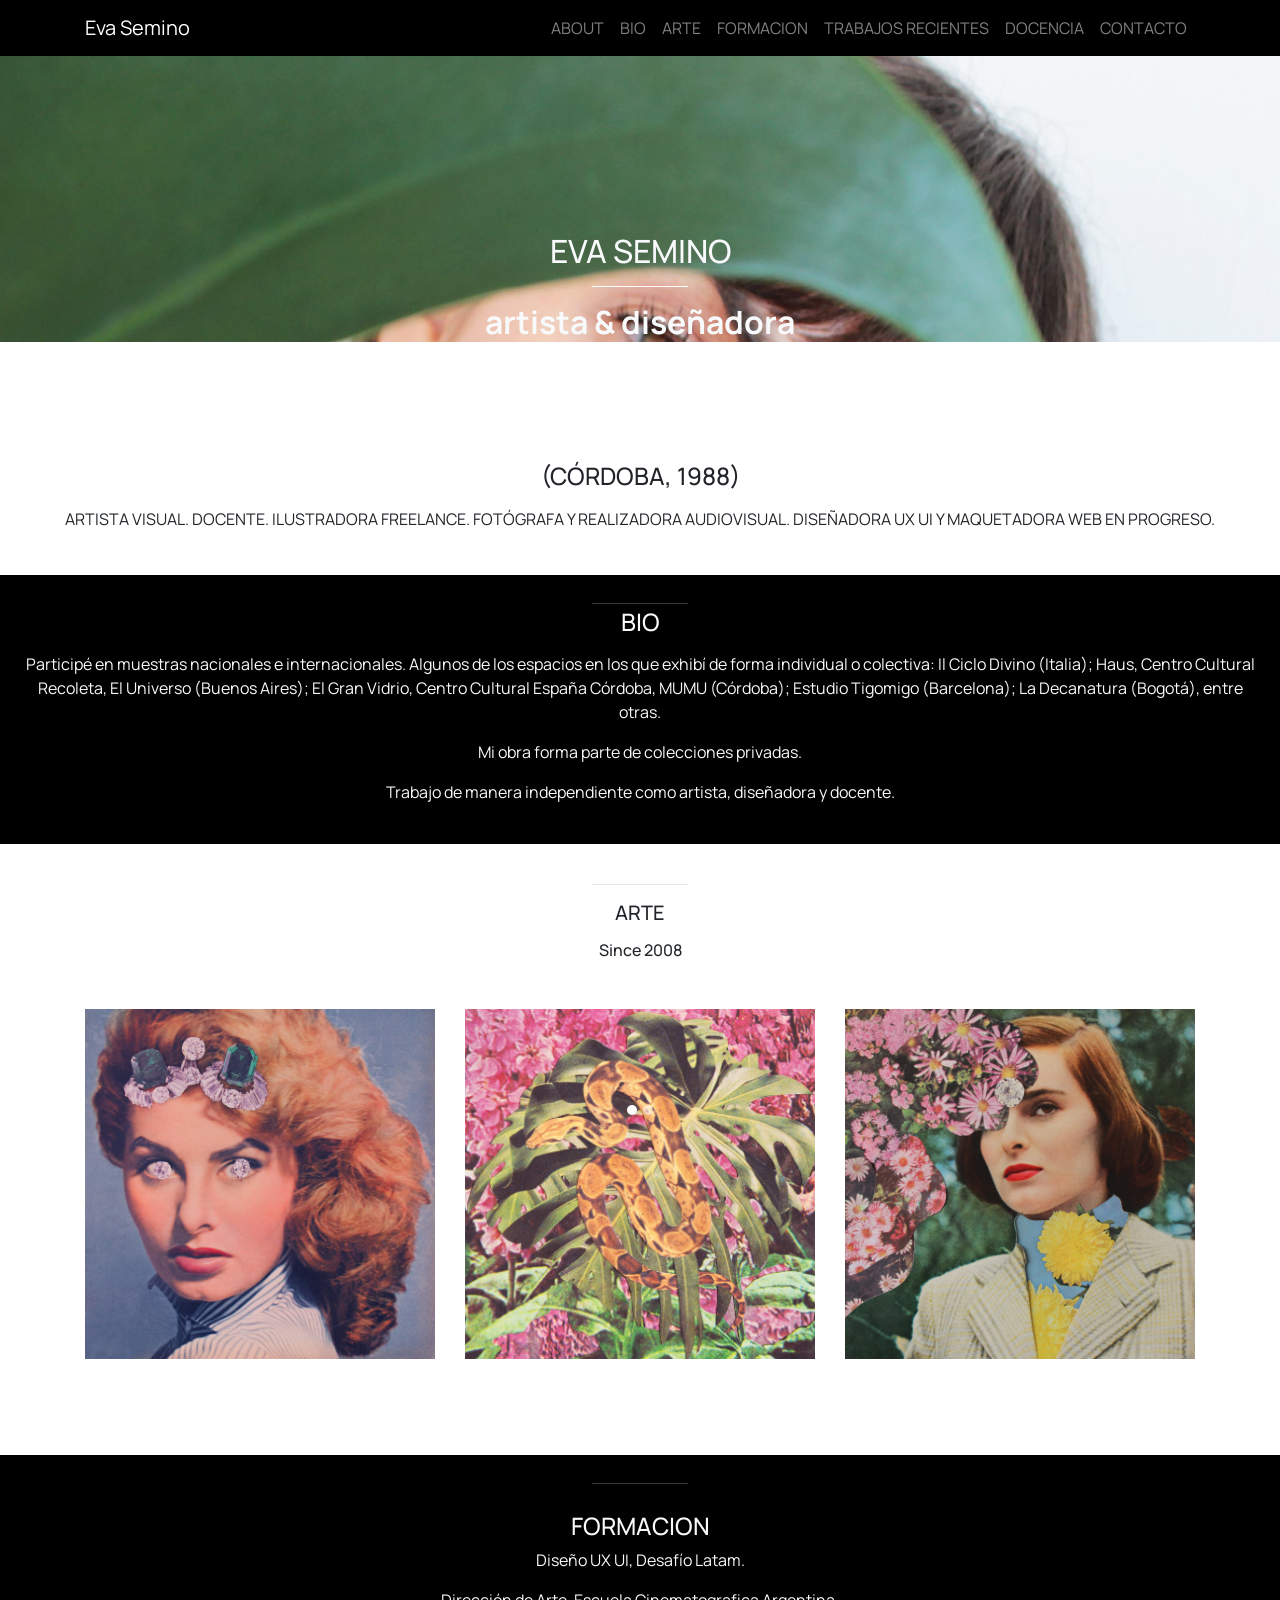
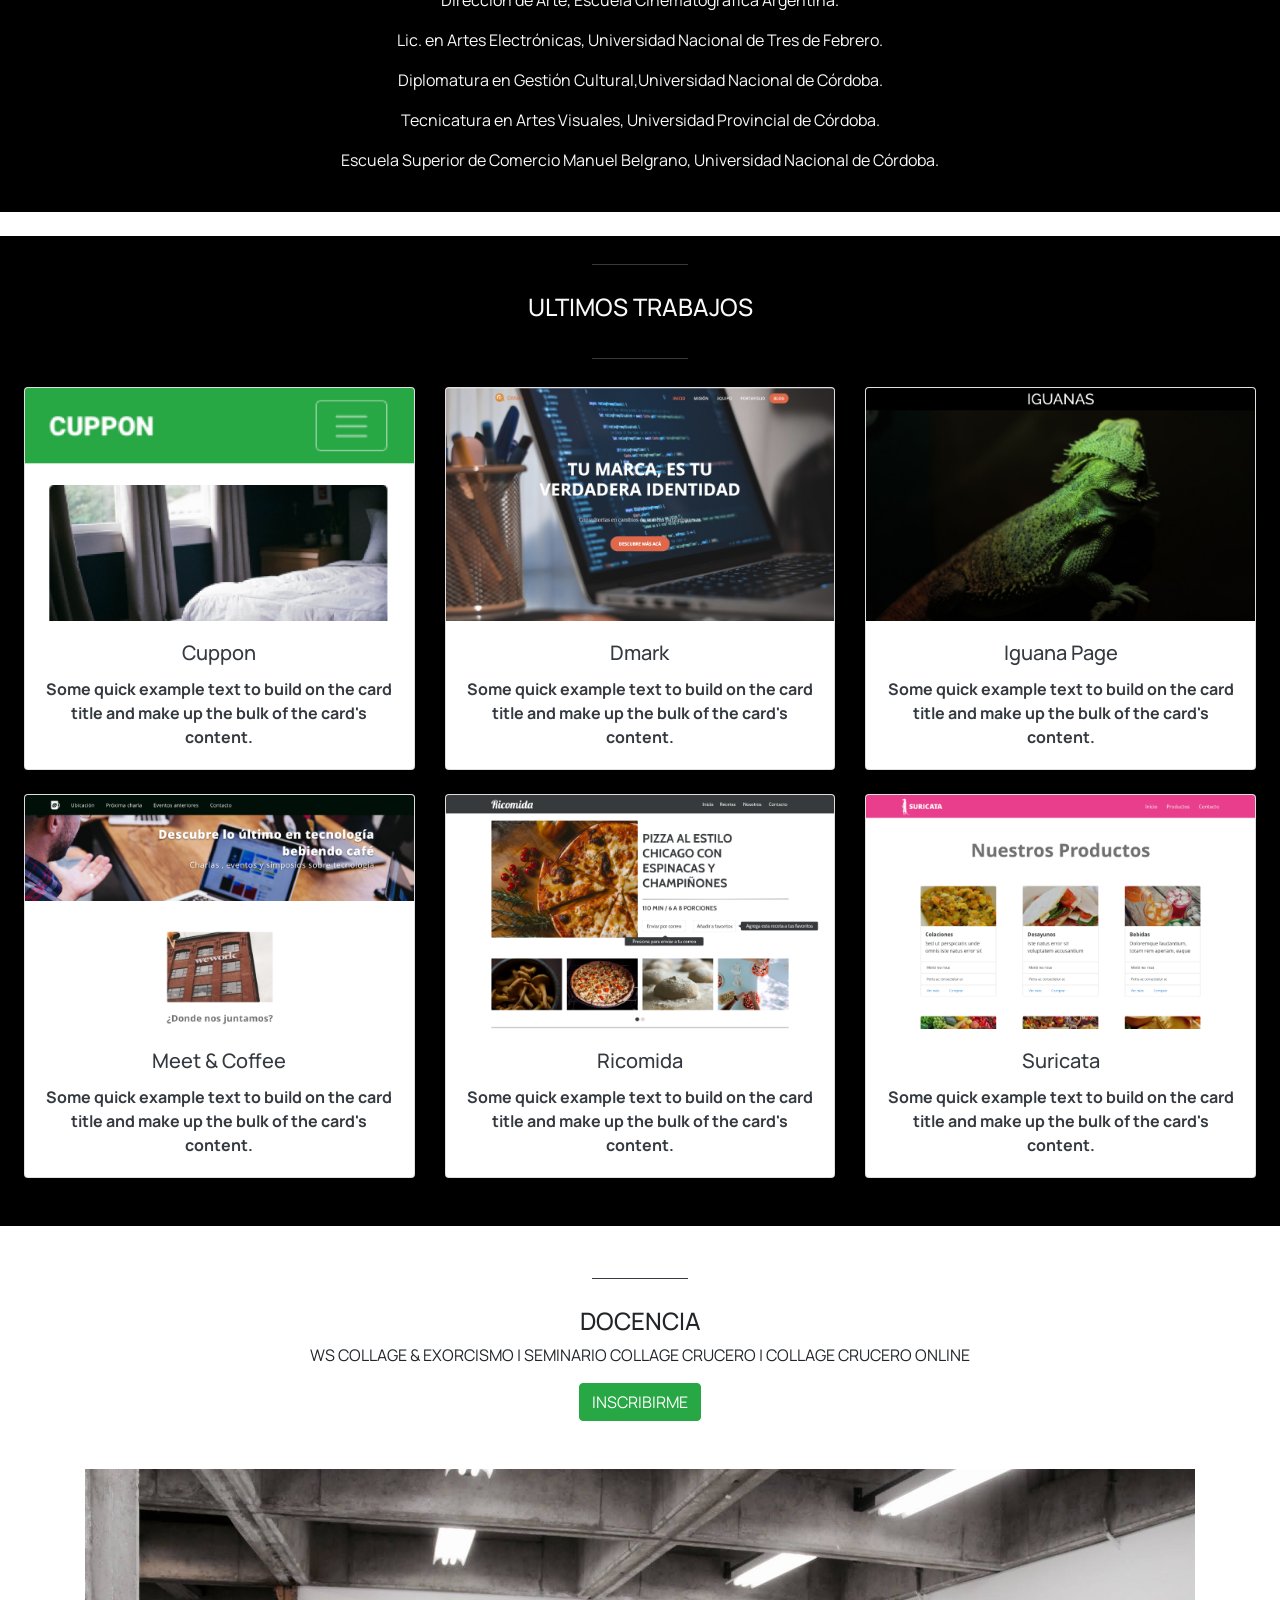
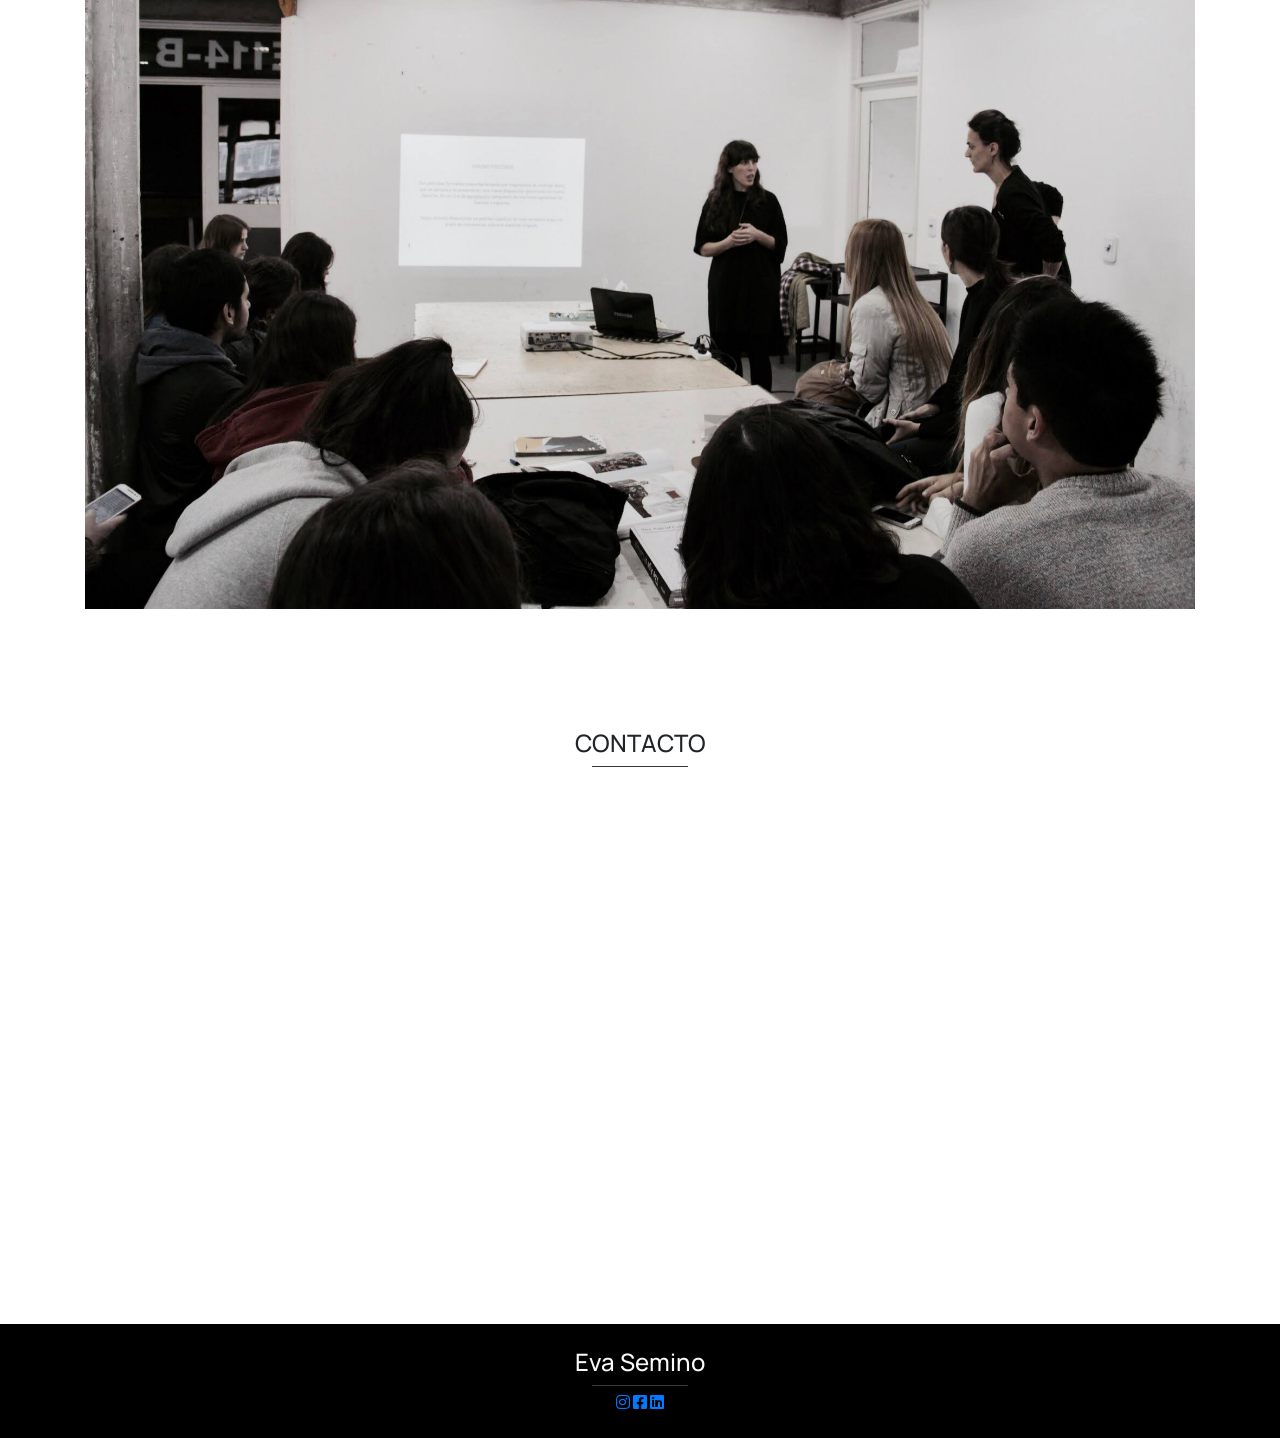
<file: index.html>
<!DOCTYPE html>
<html lang="es">

<head>
    <meta charset="UTF-8">
    <meta name="keywords" content="porfolio, eva semino, ux, ui, desafio latam">
    <meta name="author" content="Eva Semino">
    <meta name="description" content="Porfolio Eva Semino">
    <meta name="viewport" content="width=device-width, initial-scale=1.0">
    <meta http-equiv="X-UA-Compatible" content="ie=edge">

    <title>Eva Semino</title>

    <link rel="shortcut icon" type="image/png" href="assets/img/favicon.png" />
    <link href="https://fonts.googleapis.com/css2?family=Manrope:wght@200;400;700&display=swap" rel="stylesheet">
    <link rel="stylesheet" href="https://cdnjs.cloudflare.com/ajax/libs/font-awesome/5.11.2/css/all.min.css">
    <link rel="stylesheet" href="https://stackpath.bootstrapcdn.com/bootstrap/4.2.1/css/bootstrap.min.css"
        integrity="sha384-GJzZqFGwb1QTTN6wy59ffF1BuGJpLSa9DkKMp0DgiMDm4iYMj70gZWKYbI706tWS" crossorigin="anonymous">
    <link rel="stylesheet" href="assets/css/style.css">
</head>

<body>
    <nav class="mitipo navbar navbar-expand-md navbar-dark fixed-top">
        <div class="container">
            <a class="navbar-brand logo active" href="#">Eva Semino</a>
            <button class="navbar-toggler" type="button" data-toggle="collapse" data-target="#navbarNav"
                aria-controls="navbarNav" aria-expanded="false" aria-label="Toggle navigation">
                <span class="navbar-toggler-icon"></span>
            </button>

            <div class="collapse navbar-collapse" id="navbarNav">
                <ul class="navbar-nav ml-auto">
                    <li class="nav-item" id="ABOUT">
                        <a class="nav-link" class="text-light" href="#sobremi"> ABOUT <span class="sr-only"></span></a>
                    </li>
                    <li class="nav-item" id="BIO">
                        <a class="nav-link" class="text-light" href="#bio"> BIO </a>
                    </li>
                    <li class="nav-item" id="ARTE">
                        <a class="nav-link" class="text-light" href="#arte"> ARTE </a>
                    </li>

                    <li class="nav-item" id="FORMACION">
                        <a class="nav-link" class="text-light" href="#formacion"> FORMACION </a>
                    </li>

                    <li class="nav-item" id="TRABAJOS">
                        <a class="nav-link" class="text-light" href="#trabajos"> TRABAJOS RECIENTES </a>
                    </li>
                    <li class="nav-item" id="DOCENCIA">
                        <a class="nav-link" class="text-light" href="#docencia"> DOCENCIA</a>
                    </li>
                    <li class="nav-item" id="CONTACTO">
                        <a class="nav-link" class="text-light" href="#contacto"> CONTACTO </a>
                    </li>
                </ul>
            </div>
        </div>
    </nav>

    <header class="pt-5">
        <div class="conteiner-fluid text-light text-center pt-5 about">
            <h2 class="pt-3"> EVA SEMINO </h2>
            <hr class="border-white">
            <h2 class="font-weight-bold"> artista & diseñadora </h2>
        </div>
    </header>

    <section id="sobremi" class="conteiner-fluid text-center pb-4 d-none d-sm-block about">
        <h4 class="my-3"> (CÓRDOBA, 1988) </h4>
        <p class="text-uppercase">
            Artista visual. Docente. Ilustradora freelance. Fotógrafa y realizadora audiovisual. Diseñadora UX
            UI y maquetadora web en progreso.</p>
    </section>

    <section id="bio" class="conteiner-fluid text-center pb-4 ">
        <div class="container-fluid mt-1 p-4 experiencia text-light">
            <div class="mx-auto">
                <hr class="border-dark my-1 hr">
            </div>
            <h4>BIO</h4>
            <p>
                <p> Participé en muestras nacionales e internacionales. Algunos de los espacios en
                    los que exhibí de forma individual o colectiva: Il Ciclo Divino (Italia); Haus, Centro Cultural
                    Recoleta, El Universo (Buenos Aires); El Gran Vidrio, Centro Cultural España Córdoba, MUMU
                    (Córdoba); Estudio Tigomigo (Barcelona); La Decanatura (Bogotá), entre otras.
                </p>
                <p>
                    Mi obra forma parte de colecciones privadas.
                </p>
                <p>
                    Trabajo de manera independiente como artista, diseñadora y docente.
                </p>



    </section>

    <section id="arte" class="pb-4">
        <hr>
        <h5 class="my-3">ARTE</h5>
        <h6 class="font-weight-lightmy-3">Since 2008</h6>


        <section class="container mx-auto my-5 d-block">


            <div id="carouselExampleIndicators" class="carousel slide" data-ride="carousel">
                <ol class="carousel-indicators">
                    <li data-target="#carouselExampleIndicators" data-slide-to="0" class="active"></li>
                    <li data-target="#carouselExampleIndicators" data-slide-to="1"></li>
                </ol>
                <div class="carousel-inner" role="listbox">
                    <div class="carousel-item active">
                        <div class="row">
                            <div class="col-4">
                                <div class="">
                                    <img src="assets/img/WARM+CYAN.jpg" class="w-100" alt="...">
                                </div>
                            </div>
                            <div class="col-4">
                                <div class="">
                                    <img src="assets/img/venus+verano+1.jpg" class=" w-100" alt="...">
                                </div>
                            </div>
                            <div class="col-4">
                                <div class="">
                                    <img src="assets/img/la+mujer+del+torero.jpg" class=" w-100" alt="...">
                                </div>
                            </div>

                        </div>
                    </div>

                    <div class="carousel-item">
                        <div class="row">
                            <div class="col-4">
                                <div class="">
                                    <img src="assets/img/con+legales.jpg" class=" w-100" alt="...">
                                </div>
                            </div>
                            <div class="col-4">
                                <div class="">
                                    <img src="assets/img/Eva+Semino+-+1.jpg" class=" w-100" alt="...">
                                </div>
                            </div>
                            <div class="col-4">
                                <div class="">
                                    <img src="assets/img/Eva+Semino+-+3.jpg" class=" w-100" alt="...">
                                </div>
                            </div>

                        </div>
                    </div>

        </section>

    </section>



    <section id="formacion" class="formacion conteiner-fluid text-light text-center py-4 my-4">
        <div class="mx-auto">
            <hr class="border-dark my-1 hr">
        </div>
        <h4 class="pt-4">FORMACION</h4>
        <div>
            <p> Diseño UX UI, Desafío Latam. </p>
            <p> Dirección de Arte, Escuela Cinematografica Argentina. </p>
            <p> Lic. en Artes Electrónicas, Universidad Nacional de Tres de Febrero. </p>
            <p> Diplomatura en Gestión Cultural,Universidad Nacional de Córdoba. </p>
            <p> Tecnicatura en Artes Visuales, Universidad Provincial de Córdoba. </p>
            <p> Escuela Superior de Comercio Manuel Belgrano, Universidad Nacional de Córdoba. </p>

        </div>


    </section>

    <section id="trabajos">
        <div class="container-fluid mt-4 p-4 experiencia font-weight-bold text-light">
            <div class="mx-auto">
                <hr class="border-dark my-1 hr">
            </div>
            <h4 class="pt-4">ULTIMOS TRABAJOS</h4>
            <div class="mx-auto p-4">
                <hr class="border-dark my-1 hr">
            </div>
            <div class="row">
                <div class="col-sm-4 mb-4 text-dark">

                    <div class="card">
                        <img src="assets/img/cuppon.png" class="card-img-top" alt="Cuppon">
                        <div class="card-body">
                            <h5 class="card-title">Cuppon</h5>
                            <p class="card-text">Some quick example text to build on the card title and make
                                up
                                the bulk
                                of the card's content.</p>
                        </div>
                    </div>

                </div>
                <div class="col-sm-4 mb-4 text-dark">
                    <div class="card">
                        <img src="assets/img/dmark.png" class="card-img-top" alt="Dmark">
                        <div class="card-body">
                            <h5 class="card-title">Dmark</h5>
                            <p class="card-text">Some quick example text to build on the card title and make
                                up
                                the bulk
                                of the card's content.</p>
                        </div>
                    </div>

                </div>
                <div class="col-sm-4 mb-4 text-dark">
                    <div class="card">
                        <img src="assets/img/iguana_page.png" class="card-img-top" alt="Iguana Page">
                        <div class="card-body">
                            <h5 class="card-title">Iguana Page</h5>
                            <p class="card-text">Some quick example text to build on the card title and make
                                up
                                the bulk
                                of the card's content.</p>
                        </div>
                    </div>

                </div>
                <div class="col-sm-4 mb-4 text-dark">
                    <div class="card">
                        <img src="assets/img/meet_coffee.png" class="card-img-top" alt="meet">
                        <div class="card-body">
                            <h5 class="card-title">Meet & Coffee</h5>
                            <p class="card-text">Some quick example text to build on the card title and make
                                up
                                the bulk
                                of the card's content.</p>
                        </div>
                    </div>

                </div>
                <div class="col-sm-4 mb-4 text-dark">
                    <div class="card">
                        <img src="assets/img/ricomida.png" class="card-img-top" alt="Ricomida">
                        <div class="card-body">
                            <h5 class="card-title">Ricomida</h5>
                            <p class="card-text">Some quick example text to build on the card title and make
                                up
                                the bulk
                                of the card's content.</p>
                        </div>
                    </div>

                </div>
                <div class="col-sm-4 mb-4 text-dark">
                    <div class="card">
                        <img src="assets/img/suricata.png" class="card-img-top" alt="Suricata">
                        <div class="card-body">
                            <h5 class="card-title">Suricata</h5>
                            <p class="card-text">Some quick example text to build on the card title and make
                                up
                                the bulk
                                of the card's content.</p>
                        </div>
                    </div>

                </div>
    </section>
    <section id="docencia" class="py-4 my-4">
        <div class="mx-auto">
            <hr class="border-dark my-1 hr">
        </div>
        <h4 class="pt-4">DOCENCIA</h4>
        <p> WS COLLAGE & EXORCISMO | SEMINARIO COLLAGE CRUCERO | COLLAGE CRUCERO ONLINE
        </p>
        <!-- Button trigger modal -->
        <button type="button" class="btn btn-success text-uppercase" data-toggle="modal" data-target="#inscripcion">
            Inscribirme
        </button>

        <!-- Modal -->
        <div class="modal fade" id="inscripcion" tabindex="-1" role="dialog" aria-labelledby="exampleModalLabel"
            aria-hidden="true">
            <div class="modal-dialog" role="document">
                <div class="modal-content">
                    <div class="modal-header">
                        <h5 class="modal-title" id="exampleModalLabel">Inscripción</h5>
                        <button type="button" class="close btn-secondary" data-dismiss="modal" aria-label="Close">
                            <span aria-hidden="true">&times;</span>
                        </button>
                    </div>
                    <div class="modal-body">
                        <p>Esta de acuerdo en agendar el proximo encuentro?</p>
                    </div>
                    <div class="modal-footer">
                        <button type="button" class="btn btn-secondary" data-dismiss="modal">Cerrar</button>
                        <button type="button" class="btn btn-primary">Agendar</button>
                    </div>
                </div>
            </div>
        </div>


        <section class="container mx-auto my-5 d-block">
            <div id="carouselExampleSlidesOnly" class="carousel slide" data-ride="carousel">
                <div class="carousel-inner">
                    <div class="carousel-item active">
                        <img src="assets/img/21273086_1709679622397854_3927055257160503262_o.jpg" class="d-block w-100"
                            alt="...">
                    </div>
                    <div class="carousel-item">
                        <img src="assets/img/FADU.jpg" class="d-block w-100" alt="...">
                    </div>
                    <div class="carousel-item">
                        <img src="assets/img/21316473_1709681372397679_6091316546566827975_o.jpg" class="d-block w-100"
                            alt="...">
                    </div>
                </div>
            </div>

        </section>
    </section>

    <section id="contacto">
        <div class="container mt-4 p-4">
            <h4>CONTACTO</h4>

            <div class="mx-auto">
                <hr class="border-dark my-1 hr">
            </div>

            <div class="typeform-widget" data-url="https://evasemino.typeform.com/to/XpHJ4F"
                style="width: 100%; height: 500px;"></div>
            <script> (function () { var qs, js, q, s, d = document, gi = d.getElementById, ce = d.createElement, gt = d.getElementsByTagName, id = "typef_orm", b = "https://embed.typeform.com/"; if (!gi.call(d, id)) { js = ce.call(d, "script"); js.id = id; js.src = b + "embed.js"; q = gt.call(d, "script")[0]; q.parentNode.insertBefore(js, q) } })() </script>
            <div style="font-family: Sans-Serif;font-size: 12px;color: #999;opacity: 0.5; padding-top: 5px;">
            </div>
        </div>
    </section>


    <Footer>
        <div class="container-fluid mt-4 p-4 experiencia text-light font-weight-bold">
            <h4>Eva Semino</h4>
            <div class="mx-auto">
                <hr class="border-dark my-1 hr">
            </div>
            <a href="https://www.instagram.com/evasemino/"> <i class="fab fa-instagram"> </i> </a>
            <a href="https://www.facebook.com/seminoeva"> <i class="fab fa-facebook-square"> </i> </a>
            <a href="https://www.linkedin.com/in/evasemino/"> <i class="fab fa-linkedin"> </i> </a>

        </div>

    </Footer>

    <script src="https://code.jquery.com/jquery-3.3.1.min.js"
        integrity="sha256-FgpCb/KJQlLNfOu91ta32o/NMZxltwRo8QtmkMRdAu8=" crossorigin="anonymous"></script>


    <script src="https://cdnjs.cloudflare.com/ajax/libs/popper.js/1.14.6/umd/popper.min.js"
        integrity="sha384-wHAiFfRlMFy6i5SRaxvfOCifBUQy1xHdJ/yoi7FRNXMRBu5WHdZYu1hA6ZOblgut"
        crossorigin="anonymous"></script>


    <script src="https://stackpath.bootstrapcdn.com/bootstrap/4.2.1/js/bootstrap.min.js"
        integrity="sha384-B0UglyR+jN6CkvvICOB2joaf5I4l3gm9GU6Hc1og6Ls7i6U/mkkaduKaBhlAXv9k"
        crossorigin="anonymous"></script>

    <script src="assets/js/script.js"></script>

</body>

</html>
</file>
<file: assets/css/style.css>
body {
    font-family: 'Manrope', sans-serif;
    text-align: center;
}

.navbar {
    position: fixed; 
    background-color: black;
    width: 100%; 
    text-align: right;
  }


header {
    background-image: url('../img/perfil.jpg');
    background-repeat: no-repeat;
    background-size: cover;
    width: 100%;
    height: 100%;
    margin: 0 auto;
   
}

hr {
    color: white;
    width: 6rem;
}

.about {
  margin-top: 120px;
}

.formacion {
  background-color: black;
}
.carousel-indicators {
    top: 6rem;    
  }

.carousel-indicators li {
    width: 10px;
    height: 10px;
    border-radius: 50%;
    color:#373A3C;
  }


.experiencia {
    background-color: black;
}

.inscribime {
  background-color: green;
}
</file>
